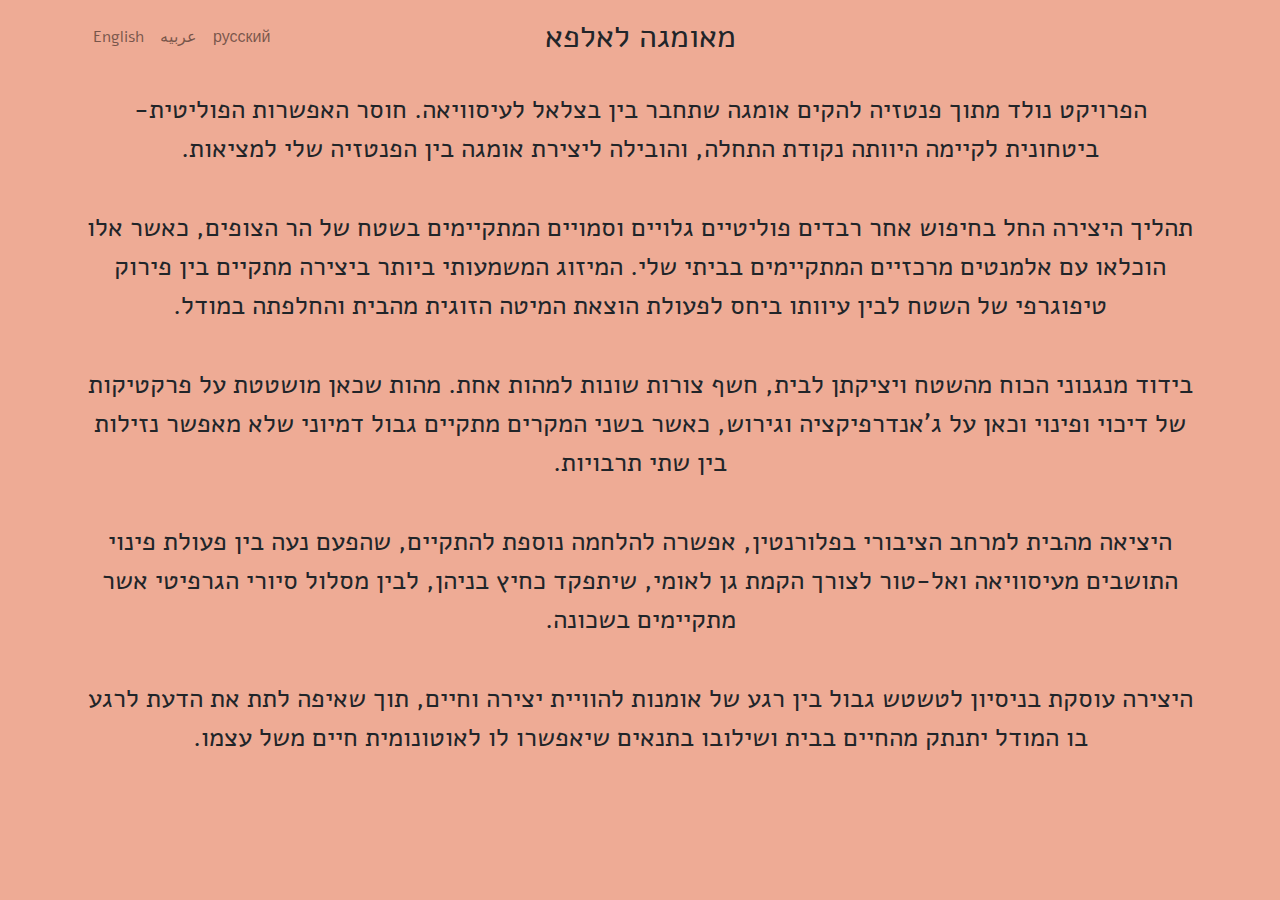
<file: index.html>
<!DOCTYPE html><head><meta charset="utf-8"><meta http-equiv="X-UA-Compatible" content="IE=edge,chrome=1"><meta name="viewport" content="width=device-width, initial-scale=1"><meta name="apple-mobile-web-app-capable" content="yes"><meta name="theme-color" content="#7F5C50"><meta name="msapplication-navbutton-color" content="#7F5C50"><meta name="apple-mobile-web-app-status-bar-style" content="#7F5C50"><title>מאומגה לאלפא</title><meta name="description" content=""><meta property="og:site_name" content="מאומגה לאלפא"><link rel="stylesheet" href="/css/bootstrap.min.css"><link rel="stylesheet" href="/css/style.css"></head><body class="rtl he"><nav class="navbar navbar-expand-md navbar-light mb-3"><div class="container"><div class="navbar-brand invisible">.</div><h2>מאומגה לאלפא</h2><button class="navbar-toggler" type="button" data-toggle="collapse" data-target=".navbar-collapse"><span class="navbar-toggler-icon"></span></button><div class="collapse navbar-collapse"><ul class="nav navbar-nav"><li class="nav-item"><a class="nav-link" href="/ru.html">русский</a></li><li class="nav-item"><a class="nav-link" href="/ar.html">عربيه</a></li><li class="nav-item"><a class="nav-link" href="/en.html">English</a></li></ul></div></div></nav><div class="container"><p>הפרויקט נולד מתוך פנטזיה להקים אומגה שתחבר בין בצלאל לעיסוויאה. חוסר האפשרות הפוליטית- ביטחונית לקיימה היוותה נקודת התחלה, והובילה ליצירת אומגה בין הפנטזיה שלי למציאות.</p>
<p>תהליך היצירה החל בחיפוש אחר רבדים פוליטיים גלויים וסמויים המתקיימים בשטח של הר הצופים, כאשר אלו הוכלאו עם אלמנטים מרכזיים המתקיימים בביתי שלי.
המיזוג המשמעותי ביותר ביצירה מתקיים בין פירוק טיפוגרפי של השטח לבין עיוותו ביחס לפעולת הוצאת המיטה הזוגית מהבית והחלפתה במודל.</p>
<p>בידוד מנגנוני הכוח מהשטח ויציקתן לבית, חשף צורות שונות למהות אחת. מהות שכאן מושטטת על פרקטיקות של דיכוי ופינוי וכאן על ג'אנדרפיקציה וגירוש, כאשר בשני המקרים מתקיים גבול דמיוני שלא מאפשר נזילות בין שתי תרבויות.</p>
<p>היציאה מהבית למרחב הציבורי בפלורנטין, אפשרה להלחמה נוספת להתקיים, שהפעם נעה בין פעולת פינוי התושבים מעיסוויאה ואל-טור לצורך הקמת גן לאומי, שיתפקד כחיץ בניהן, לבין מסלול סיורי הגרפיטי אשר מתקיימים בשכונה.</p>
<p>היצירה עוסקת בניסיון לטשטש גבול בין רגע של אומנות להוויית יצירה וחיים, תוך שאיפה לתת את הדעת לרגע בו המודל יתנתק מהחיים בבית ושילובו בתנאים שיאפשרו לו לאוטונומית חיים משל עצמו.</p>
</div><script src="/js/jquery.slim.min.js"></script><script src="/js/bootstrap.min.js"></script></body>
</file>
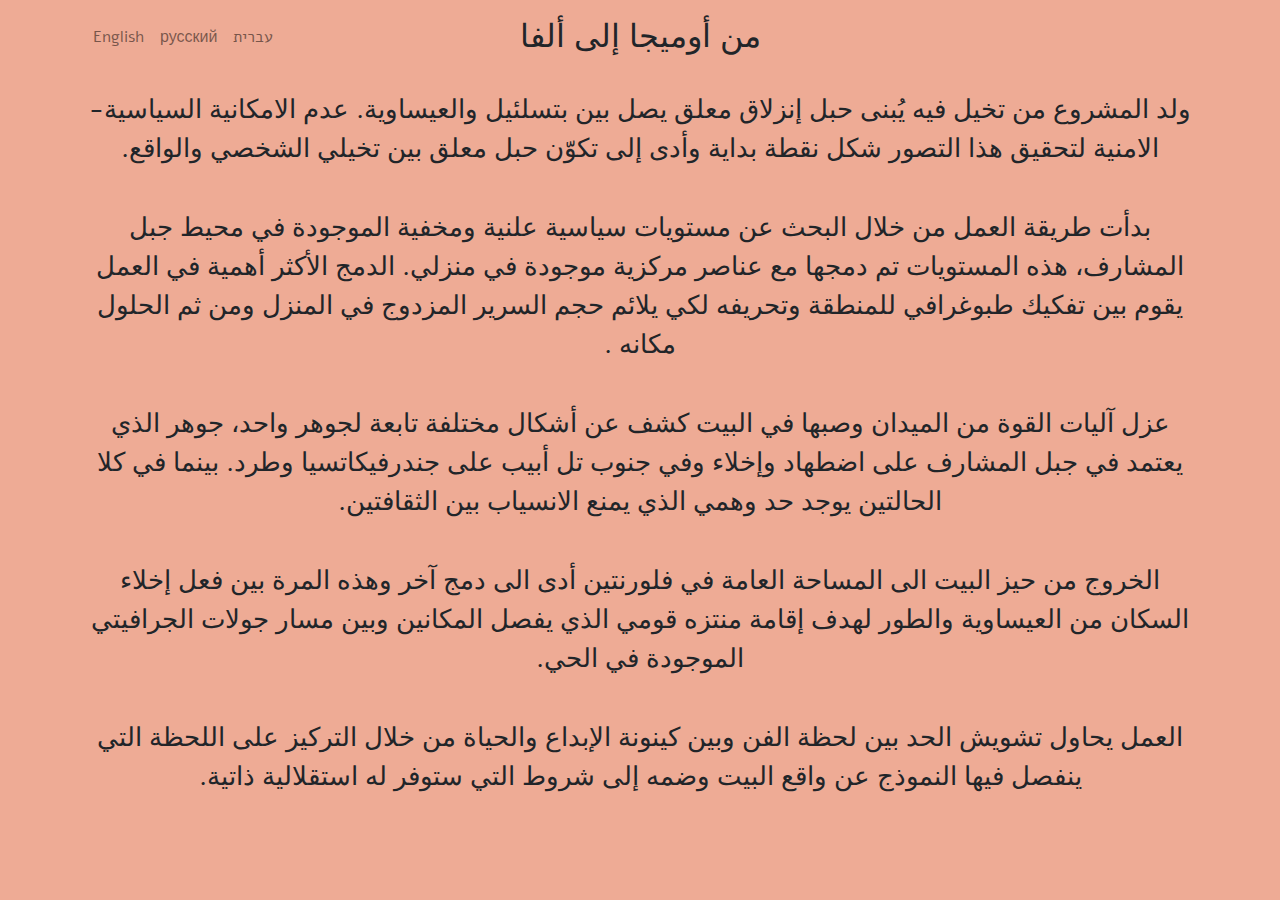
<file: ar.html>
<!DOCTYPE html><head><meta charset="utf-8"><meta http-equiv="X-UA-Compatible" content="IE=edge,chrome=1"><meta name="viewport" content="width=device-width, initial-scale=1"><meta name="apple-mobile-web-app-capable" content="yes"><meta name="theme-color" content="#7F5C50"><meta name="msapplication-navbutton-color" content="#7F5C50"><meta name="apple-mobile-web-app-status-bar-style" content="#7F5C50"><title>من أوميجا إلى ألفا</title><meta name="description" content=""><meta property="og:site_name" content="מאומגה לאלפא"><link rel="stylesheet" href="/css/bootstrap.min.css"><link rel="stylesheet" href="/css/style.css"></head><body class="rtl ar"><nav class="navbar navbar-expand-md navbar-light mb-3"><div class="container"><div class="navbar-brand invisible">.</div><h2>من أوميجا إلى ألفا</h2><button class="navbar-toggler" type="button" data-toggle="collapse" data-target=".navbar-collapse"><span class="navbar-toggler-icon"></span></button><div class="collapse navbar-collapse"><ul class="nav navbar-nav"><li class="nav-item"><a class="nav-link" href="/">עברית</a></li><li class="nav-item"><a class="nav-link" href="/ru.html">русский</a></li><li class="nav-item"><a class="nav-link" href="/en.html">English</a></li></ul></div></div></nav><div class="container"><p>ولد المشروع من تخيل فيه يُبنى حبل إنزلاق معلق يصل بين بتسلئيل والعيساوية. عدم الامكانية السياسية-الامنية لتحقيق هذا التصور شكل نقطة بداية وأدى إلى تكوّن حبل معلق بين تخيلي الشخصي والواقع.</p>
<p>بدأت طريقة العمل من خلال البحث عن مستويات سياسية علنية ومخفية الموجودة في محيط جبل المشارف، هذه المستويات تم دمجها مع عناصر مركزية موجودة في منزلي.
الدمج الأكثر أهمية في العمل يقوم بين تفكيك طبوغرافي للمنطقة وتحريفه لكي يلائم حجم السرير المزدوج في المنزل ومن ثم الحلول مكانه .</p>
<p>عزل آليات القوة من الميدان وصبها في البيت كشف عن أشكال مختلفة تابعة لجوهر واحد، جوهر الذي يعتمد في جبل المشارف على اضطهاد وإخلاء وفي جنوب تل أبيب على جندرفيكاتسيا وطرد. بينما في كلا الحالتين يوجد حد وهمي الذي يمنع الانسياب بين الثقافتين.</p>
<p>الخروج من حيز البيت الى المساحة العامة في فلورنتين أدى الى دمج آخر وهذه المرة بين فعل إخلاء السكان من العيساوية والطور لهدف إقامة منتزه قومي الذي يفصل المكانين وبين مسار جولات الجرافيتي الموجودة في الحي.</p>
<p>العمل يحاول تشويش الحد بين لحظة الفن وبين كينونة الإبداع والحياة من خلال التركيز على اللحظة التي ينفصل فيها النموذج عن واقع البيت وضمه إلى شروط التي ستوفر له استقلالية ذاتية.</p>
</div><script src="/js/jquery.slim.min.js"></script><script src="/js/bootstrap.min.js"></script></body>
</file>
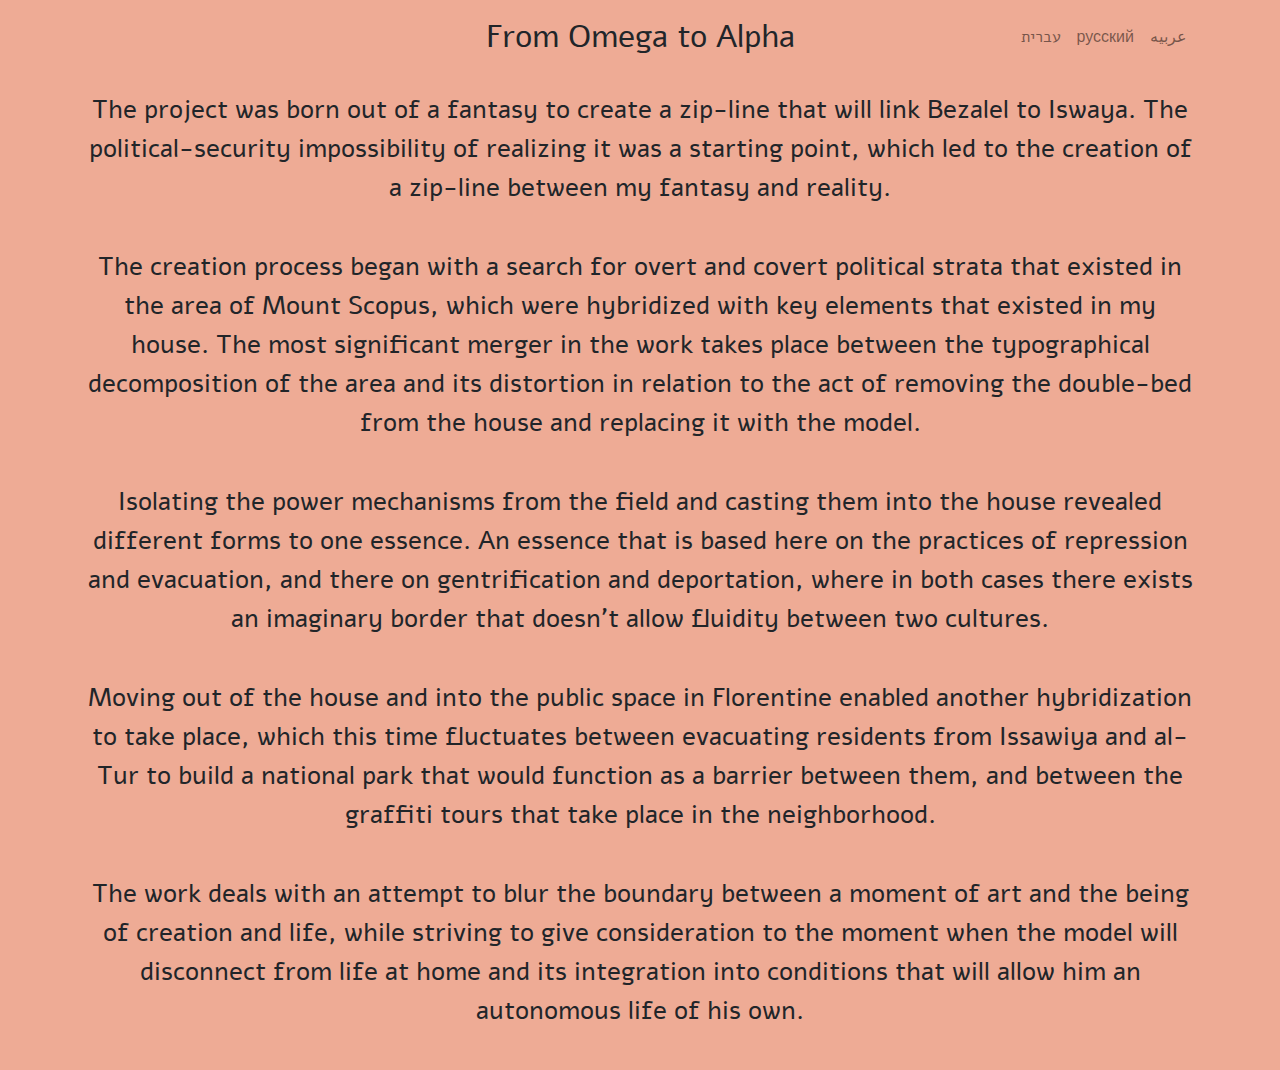
<file: en.html>
<!DOCTYPE html><head><meta charset="utf-8"><meta http-equiv="X-UA-Compatible" content="IE=edge,chrome=1"><meta name="viewport" content="width=device-width, initial-scale=1"><meta name="apple-mobile-web-app-capable" content="yes"><meta name="theme-color" content="#7F5C50"><meta name="msapplication-navbutton-color" content="#7F5C50"><meta name="apple-mobile-web-app-status-bar-style" content="#7F5C50"><title>From Omega to Alpha</title><meta name="description" content=""><meta property="og:site_name" content="מאומגה לאלפא"><link rel="stylesheet" href="/css/bootstrap.min.css"><link rel="stylesheet" href="/css/style.css"></head><body class="ltr en"><nav class="navbar navbar-expand-md navbar-light mb-3"><div class="container"><div class="navbar-brand invisible">.</div><h2>From Omega to Alpha</h2><button class="navbar-toggler" type="button" data-toggle="collapse" data-target=".navbar-collapse"><span class="navbar-toggler-icon"></span></button><div class="collapse navbar-collapse"><ul class="nav navbar-nav"><li class="nav-item"><a class="nav-link" href="/">עברית</a></li><li class="nav-item"><a class="nav-link" href="/ru.html">русский</a></li><li class="nav-item"><a class="nav-link" href="/ar.html">عربيه</a></li></ul></div></div></nav><div class="container"><p>The project was born out of a fantasy to create a zip-line that will link Bezalel to Iswaya.
The political-security impossibility of realizing it was a starting point, which led to the creation of a zip-line between my fantasy and reality.</p>
<p>The creation process began with a search for overt and covert political strata that existed in the area of Mount Scopus,
which were hybridized with key elements that existed in my house.
The most significant merger in the work takes place between the typographical decomposition of the area and its distortion
in relation to the act of removing the double-bed from the house and replacing it with the model.</p>
<p>Isolating the power mechanisms from the field and casting them into the house revealed different forms to one essence.
An essence that is based here on the practices of repression and evacuation, and there on gentrification and deportation,
where in both cases there exists an imaginary border that doesn't allow fluidity between two cultures.</p>
<p>Moving out of the house and into the public space in Florentine enabled another hybridization to take place,
which this time fluctuates between evacuating residents from Issawiya and al-Tur to build a national park
that would function as a barrier between them,
and between the graffiti tours that take place in the neighborhood.</p>
<p>The work deals with an attempt to blur the boundary between a moment of art and the being of creation and life,
while striving to give consideration to the moment when the model will disconnect from life at home and its integration
into conditions that will allow him an autonomous life of his own.</p>
</div><script src="/js/jquery.slim.min.js"></script><script src="/js/bootstrap.min.js"></script></body>
</file>
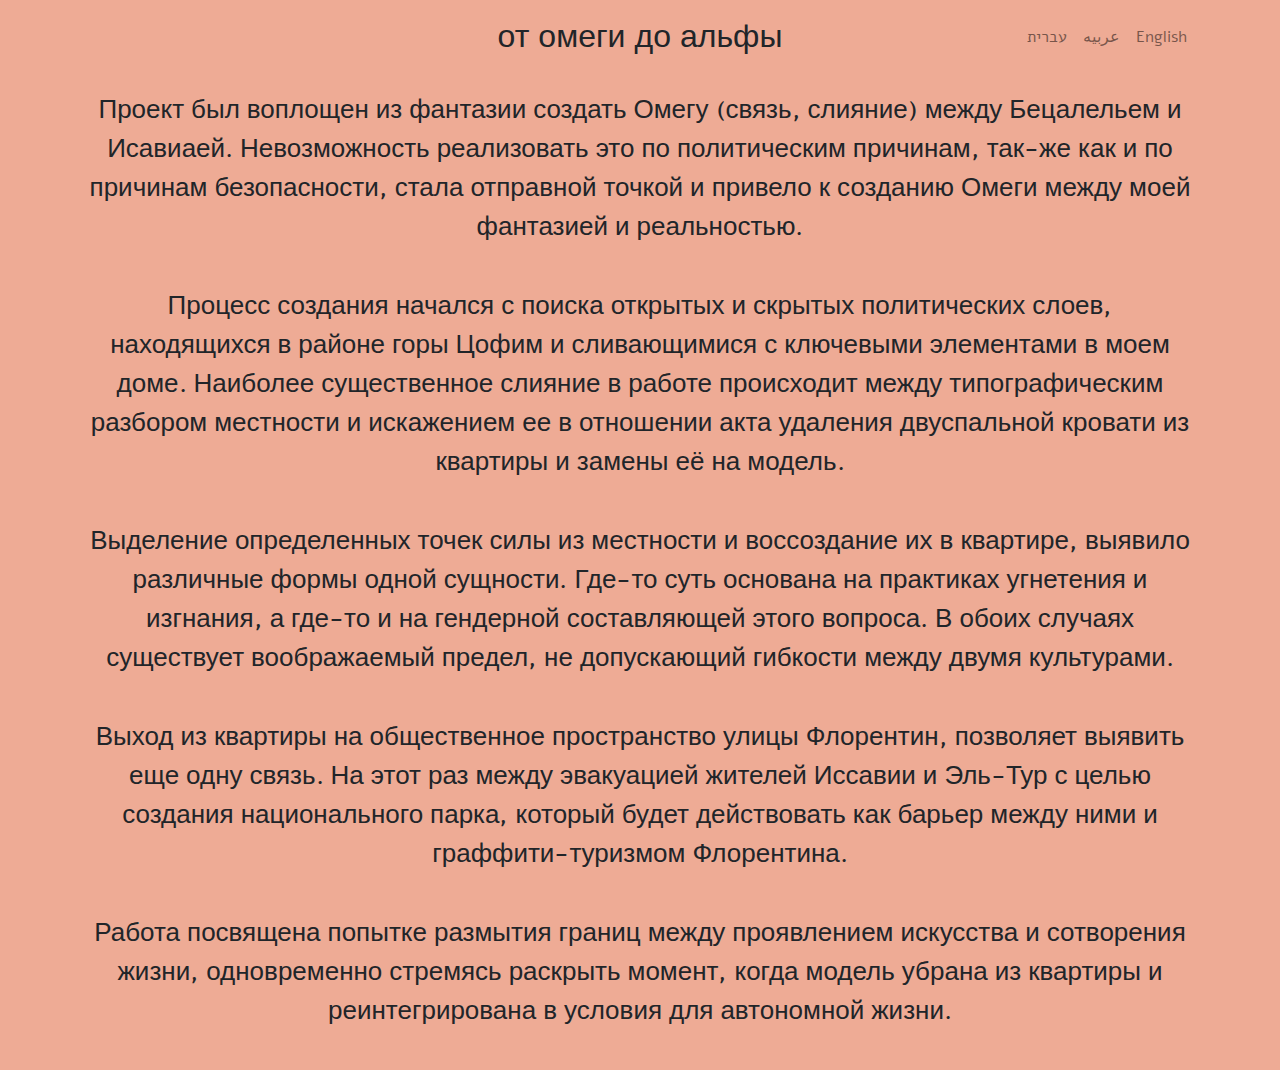
<file: ru.html>
<!DOCTYPE html><head><meta charset="utf-8"><meta http-equiv="X-UA-Compatible" content="IE=edge,chrome=1"><meta name="viewport" content="width=device-width, initial-scale=1"><meta name="apple-mobile-web-app-capable" content="yes"><meta name="theme-color" content="#7F5C50"><meta name="msapplication-navbutton-color" content="#7F5C50"><meta name="apple-mobile-web-app-status-bar-style" content="#7F5C50"><title>от омеги до альфы</title><meta name="description" content=""><meta property="og:site_name" content="מאומגה לאלפא"><link rel="stylesheet" href="/css/bootstrap.min.css"><link rel="stylesheet" href="/css/style.css"></head><body class="ltr ru"><nav class="navbar navbar-expand-md navbar-light mb-3"><div class="container"><div class="navbar-brand invisible">.</div><h2>от омеги до альфы</h2><button class="navbar-toggler" type="button" data-toggle="collapse" data-target=".navbar-collapse"><span class="navbar-toggler-icon"></span></button><div class="collapse navbar-collapse"><ul class="nav navbar-nav"><li class="nav-item"><a class="nav-link" href="/">עברית</a></li><li class="nav-item"><a class="nav-link" href="/ar.html">عربيه</a></li><li class="nav-item"><a class="nav-link" href="/en.html">English</a></li></ul></div></div></nav><div class="container"><p>Проект был воплощен из фантазии создать Омегу (связь, слияние) между Бецалельем и Исавиаей. Невозможность реализовать это по политическим причинам, так-же как и по причинам безопасности, стала отправной точкой и привело к созданию Омеги между моей фантазией и реальностью.</p>
<p>Процесс создания начался с поиска открытых и скрытых политических слоев, находящихся в районе горы Цофим и сливающимися с ключевыми элементами в моем доме. Наиболее существенное слияние в работе происходит между типографическим разбором местности и искажением ее в отношении акта удаления двуспальной кровати из квартиры и замены её на модель.</p>
<p>Выделение определенных точек силы из местности и воссоздание их в квартире, выявило различные формы одной сущности. Где-то суть основана на практиках угнетения и изгнания, а где-то и на гендерной составляющей этого вопроса. В обоих случаях существует воображаемый предел, не допускающий гибкости между двумя культурами.</p>
<p>Выход из квартиры на общественное пространство улицы Флорентин, позволяет выявить еще одну связь. На этот раз между эвакуацией жителей Иссавии и Эль-Тур с целью создания национального парка, который будет действовать как барьер между ними и граффити-туризмом Флорентина.</p>
<p>Работа посвящена попытке размытия границ между проявлением искусства и сотворения жизни, одновременно стремясь раскрыть момент, когда модель убрана из квартиры и реинтегрирована в условия для автономной жизни.</p>
</div><script src="/js/jquery.slim.min.js"></script><script src="/js/bootstrap.min.js"></script></body>
</file>
<file: css/style.css>
@import url("https://fonts.googleapis.com/css?family=Alef");
:focus {
  outline: 0px solid transparent !important;
}
body {
  font-size: 26px;
  background: #eeab95;
  font-family: 'Alef', "Open Sans Hebrew", "Helvetica Neue", Helvetica, Arial, sans-serif;
  -webkit-font-smoothing: antialiased;
  text-align: center;
}
body.rtl {
  direction: rtl;
}
h2,
p {
  margin-bottom: 40px;
}
nav {
  background: #eeab95;
}
nav .navbar-brand {
  font-size: 2rem;
}
nav a {
  color: #000;
}
nav > .container {
  position: relative;
}
h2 {
  display: block;
  position: absolute;
  text-align: center;
  width: 100%;
  top: 0;
  left: 0;
  margin: 0;
  padding: 5px 0;
  line-height: 1.5;
  z-index: 1000;
}
.navbar-toggler {
  z-index: 1001;
}
ul.nav {
  font-size: 1rem;
  z-index: 1001;
}
.ltr ul.nav {
  margin-left: auto;
  float: right;
}
.rtl ul.nav {
  margin-right: auto;
  float: left;
}
@media (max-width: 480px) {
  .en .navbar-toggler {
    padding: 0px 6px;
  }
  .en .navbar-toggler-icon {
    width: 17px;
  }
}
@media (max-width: 422px) {
  .en h2 {
    text-align: left;
  }
}
@media (max-width: 382px) {
  .en h2 {
    font-size: 1.6rem;
    line-height: 1.9;
  }
}
@media (max-width: 360px) {
  .he .navbar-toggler {
    padding: 0px 6px;
  }
  .he .navbar-toggler-icon {
    width: 17px;
  }
}
@media (max-width: 460px) {
  .ru .navbar-toggler {
    padding: 0px 6px;
  }
  .ru .navbar-toggler-icon {
    width: 17px;
  }
}
@media (max-width: 394px) {
  .ru h2 {
    text-align: left;
  }
}
@media (max-width: 357px) {
  .ru h2 {
    font-size: 1.75rem;
    line-height: 1.7;
  }
}
@media (max-width: 377px) {
  .ru {
    font-size: 22px;
  }
}
@media (max-width: 370px) {
  .ar .navbar-toggler {
    padding: 0px 6px;
  }
  .ar .navbar-toggler-icon {
    width: 17px;
  }
}
</file>
